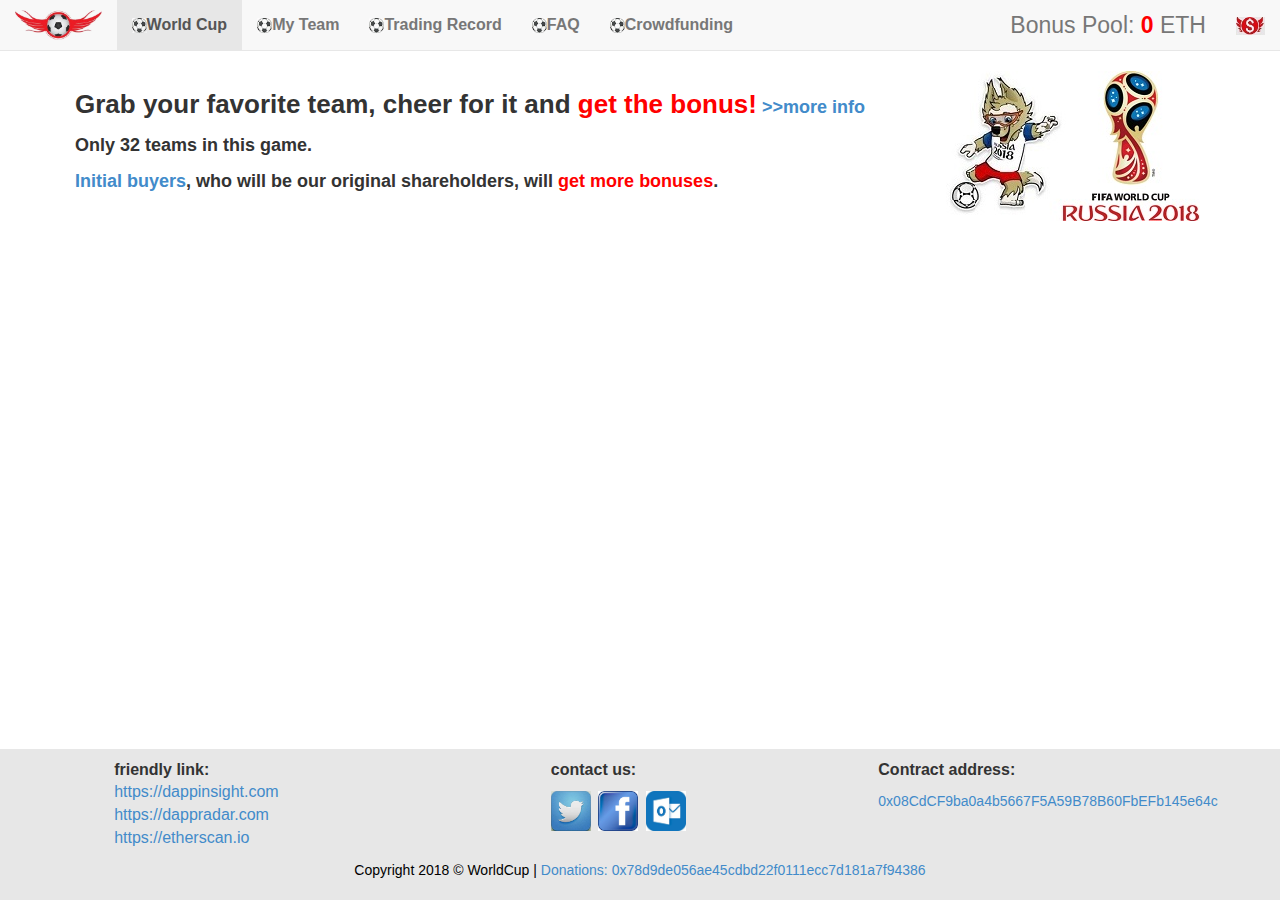
<file: index.html>
<!DOCTYPE html>
<html lang="en">
    <head>
        <script language="javascript" type="text/javascript" src="js/head.js"></script>
    </head>
    <body>    
		<div class="container">
			<div class="row clearfix" id="navID">
			</div>
			<div class="row" style="margin-top:70px;margin-bottom:30px;margin-right:10px;">
			    <div class="col-sm-9 col-md-9 col-lg-9" style="padding:15px 0px 0px 20px;">
				    <!--<h3>-->
							<p style="font-size:26px;"><strong>Grab your favorite team, cheer for it and <span style="color:#FF0000">get the bonus!</span><span style="font-size:18px;"><a class="pet1-href" href="FAQ.html"> >>more info</a></span></strong></p>
						<!--</h3>-->
						<p style="font-size:18px;"><!--style="text-align:center;color:#123456;font-size:30px;"-->
							<strong>Only 32 teams in this game.</strong>
						</p>
						<p style="font-size:18px;"><!--style="text-align:center;color:#123456;font-size:30px;"-->
							<strong><a href="present.html#testInitisal">Initial buyers</a>, who will be our original shareholders, will <span style="color:#FF0000">get more bonuses</span>.</strong>
						</p>
				</div>
				<div class="col-sm-3 col-md-3 col-lg-3" style="height:150px;background:url(images/bk_log.jpg) no-repeat right top;">
				</div>
			</div>
			<!--2. After the purchase of the current buyer, you will get 50% of the net profit, the remaining 25% will be put into the bonus pool, and the remaining 25% will reward our development team.You can see the balance of the bonus pool in the upper right corner. <br/>
							3. When the balance in the bonus pool is >=3.2 ether, you will get 0.1 ether, and once every day, the more teams you have, the more dividends you will receive.-->
			<!--<div id="gameinfo" class="row">
				<div class="col-xs-12 col-sm-8 col-sm-push-2">
				    <h2 class="text-center"><strong><span style="color:#FF0000">Come and grab your favorite team, cheer for it and get the bonus!</span></strong></h1>
				    <hr/>
				    <br/>
				</div>
			</div>-->
			<div id="petsRow" class="row" style="">
				<!-- PETS LOAD HERE -->
			</div>
			<div id="petTemplate" style="display: none;">
			  <div class="col-sm-6 col-md-4 col-lg-3"><!--<div class="col-sm-6 col-md-4 col-lg-3">--><!--<div class="col-sm-4 col-md-4 col-lg-4">-->
				<div class="panel panel-default panel-pet">
				  <div class="panel-heading" style="padding-top:3px;padding-bottom:3px;">
					<ul id="myTab" class="nav nav-pills">
                    <li><img src="images/baxi.png"/></li><!-- serial number: 1 No.1</li-->
                    <li class="country" style="float:right;line-height:30px;">Scrappy</li>
					</ul>
				  </div>
				  <div class="panel-body"><!--style="cursor:pointer;"  onclick="tosearchItem(2)"-->
					<a class="pet-href-pic" href=""><img alt="140x140" data-src="holder.js/140x140" class="img-rounded img-center" style="width: 100%;" src="images/baxi_team.jpg" data-holder-rendered="true"></a>
					<br/><br/>
					<strong>Owner</strong>: <span class="pet-age">3</span><br/>
					<strong>Price</strong>: <span class="pet-breed">Golden Retriever</span><br/>
					<strong>description</strong>: <span class="pet-location">Warren, MI</span><br/>
					<a class="pet-href" href="">>>more info</a><br/>
					<!--<button class="btn btn-default btn-adopt" type="button" data-id="0">Adopt</button>-->
					<!--<button class="btn btn-default btn-liupp" type="button">checkVal</button>-->
				  </div>
				</div>
			  </div>
			</div>
		</div>
		<footer class="myfooter fixed-footer" id="indexPageID">
        <div id="myfooterDiv"></div>
		</footer>
	<script src="https://code.jquery.com/jquery-1.12.4.min.js"></script>
    <!-- Include all compiled plugins (below), or include individual files as needed -->
    <script src="js/bootstrap.min.js"></script>
	<!-- <script src="datatable/js/jquery.dataTables.js"></script>-->
	<script src="datatable/js/jquery.dataTables.js"></script>
    <script src="js/web3.min.js"></script>
    <script src="js/truffle-contract.js"></script>
    <script src="js/app.js"></script>
	<script src="js/nav.js"></script>
	<script src="js/footer.js"></script>
	<script type="text/javascript">
		$(function() {
			nav.createNav("navID", 0);
			footdiv.createFootDiv("myfooterDiv");
			$(window).load(function() {
				//$("#page1").load("nav.html");
				App.initWeb3(1, 0);//init();
				//$("footer").removeClass("fixed-footer");
			});

			/*function footerPosition(){
			  //$("footer").removeClass("fixed-footer");
			  var contentHeight = document.body.scrollHeight,//网页正文全文高度
				  winHeight = window.innerHeight;//可视窗口高度，不包括浏览器顶部工具栏
			  if(!(contentHeight > winHeight)){
				  //当网页正文高度小于可视窗口高度时，为footer添加类fixed-footer
				  $("footer").removeClass("fixed-footer");
			  } else {
				  $("footer").removeClass("fixed-footer");
				  $("footer").addClass("fixed-footer");
				  $(".content").height(winHeight);
			  }
			}
			footerPosition();
			$(window).resize(footerPosition);*/
		});
	</script>
	</body>
</html>
</file>
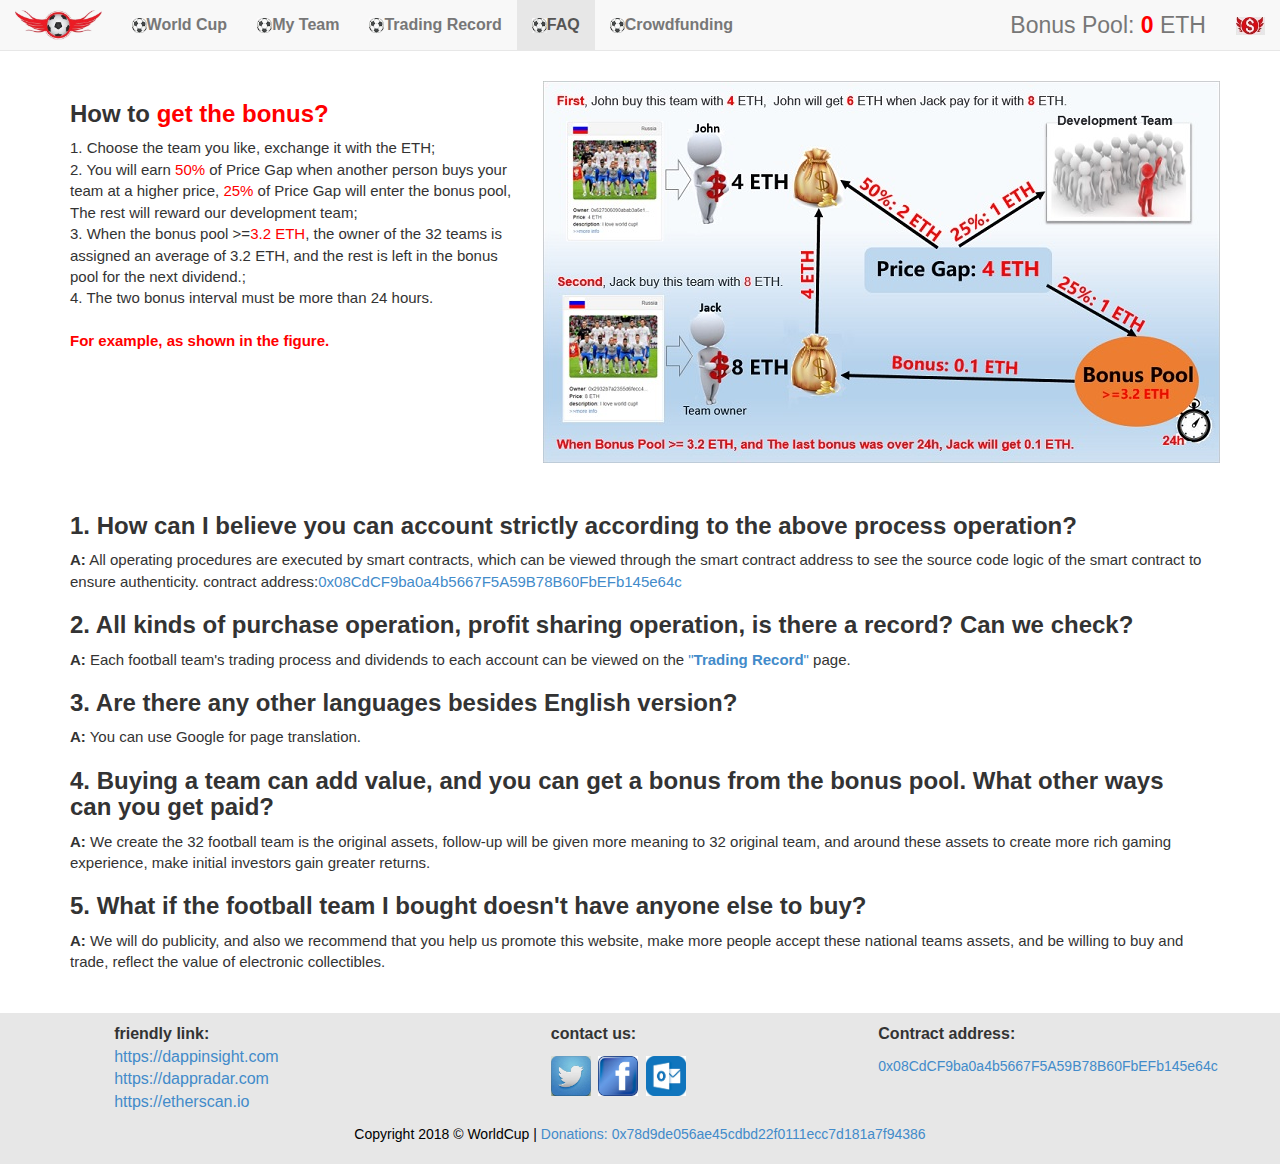
<file: FAQ.html>
<!DOCTYPE html>
<html lang="en">
    <head>
        <script language="javascript" type="text/javascript" src="js/head.js"></script>
    </head>
    <body>    
		<div class="container clear-padding">
			<div class="row clearfix" id="navID">
			</div>
			<div id="petItemTemplatefaq" style="margin-top:80px;">
			    <div class="col-sm-12 col-md-12 col-lg-12">
				    <div class="row" style="margin-bottom:50px;">
						<div class="col-sm-5 col-md-5 col-lg-5" style="margin-right:0px;">
							<h3><strong>How to <span style="color:#FF0000">get the bonus?<span></strong></h3>
							<p style="font-size:15px;"><!--style="text-align:center;color:#123456;font-size:30px;"-->
								1. Choose the team you like, exchange it with the ETH; <br/>
								2. You will earn <span style="color:#FF0000">50%</span> of Price Gap when another person buys your team at a higher price, <span style="color:#FF0000">25%</span> of Price Gap will enter the bonus pool, The rest will reward our development team;<br/>
								3. When the bonus pool >=<span style="color:#FF0000">3.2 ETH</span>, the owner of the 32 teams is assigned an average of 3.2 ETH, and the rest is left in the bonus pool for the next dividend.; <br/>
								4. The two bonus interval must be more than 24 hours.<br/><br/>
								<span style="color:#FF0000"><strong>For example, as shown in the figure.</strong></span>
							</p>
						</div>
						<!--div class="col-sm-8 col-md-8 col-lg-8" style="margin-left:0px;height:400px;background:url(images/boolsPool.jpg) no-repeat right top;"-->
						<div class="col-sm-7 col-md-7 col-lg-7" style="padding:0px;">
						    <img style="width:auto;height:auto;max-width:100%;max-height:100%;" src="images/ExampleSharePouns.jpg"><!--boolsPool.jpg"-->
						</div>
					</div>
			        
					<h3>
					    <strong>1. How can I believe you can account strictly according to the above process operation?</strong>
					</h3>
					<p style="font-size:15px;"><!--style="text-align:center;color:#123456;font-size:30px;"-->
						<strong>A:</strong> All operating procedures are executed by smart contracts, which can be viewed through the smart contract address to see the source code logic of the smart contract to ensure authenticity. contract address:<a href="https://etherscan.io/address/0x08cdcf9ba0a4b5667f5a59b78b60fbefb145e64c">0x08CdCF9ba0a4b5667F5A59B78B60FbEFb145e64c</a><br/>
					</p>
					<h3>
					    <strong>2. All kinds of purchase operation, profit sharing operation, is there a record? Can we check?</strong>
					</h3>
					<p style="font-size:15px;"><!--style="text-align:center;color:#123456;font-size:30px;"-->
						<strong>A:</strong> Each football team's trading process and dividends to each account can be viewed on the <a href="tradding.html">"<strong>Trading Record</strong>"</a> page. <br/>
					</p>
					<h3>
					    <strong>3. Are there any other languages besides English version?</strong>
					</h3>
					<p style="font-size:15px;"><!--style="text-align:center;color:#123456;font-size:30px;"-->
						<strong>A:</strong> You can use Google for page translation. <br/>
					</p>
					<h3>
					    <strong>4. Buying a team can add value, and you can get a bonus from the bonus pool. What other ways can you get paid?</strong>
					</h3>
					<p style="font-size:15px;"><!--style="text-align:center;color:#123456;font-size:30px;"-->
						<strong>A:</strong> We create the 32 football team is the original assets, follow-up will be given more meaning to 32 original team, and around these assets to create more rich gaming experience, make initial investors gain greater returns. <br/>
					</p>
					<h3>
					    <strong>5. What if the football team I bought doesn't have anyone else to buy?</strong>
					</h3>
					<p style="font-size:15px;"><!--style="text-align:center;color:#123456;font-size:30px;"-->
						<strong>A:</strong> We will do publicity, and also we recommend that you help us promote this website, make more people accept these national teams assets, and be willing to buy and trade, reflect the value of electronic collectibles. <br/>
					</p>
			    </div>
			</div>
		</div>
		<footer class="myfooter" style="margin-top:30px;">
        <div id="myfooterDiv"></div>
		</footer>
		<!--<footer class="footer">
			<div class="foot" style="text-align:center;height:100px;background-color:#E7E7E7;float:bottom;">
			    <div class="row">
				    <div class="col-sm-6 col-md-4 col-lg-4">
					    home
					</div>
					<div class="col-sm-6 col-md-4 col-lg-4">
					    home
					</div>
					<div class="col-sm-6 col-md-4 col-lg-4">
					    home
					</div>
				</div>
				<div class="row">
				    <div class="col-sm-4">fsdfsd</div>
				</div>
			</div>
		</footer>-->
	<script src="https://code.jquery.com/jquery-1.12.4.min.js"></script>
    <!-- Include all compiled plugins (below), or include individual files as needed -->
    <script src="js/bootstrap.min.js"></script>
	<!-- <script src="datatable/js/jquery.dataTables.js"></script>-->
	<script src="datatable/js/jquery.dataTables.js"></script>
    <script src="js/web3.min.js"></script>
    <script src="js/truffle-contract.js"></script>
    <script src="js/app.js"></script>
	<script src="js/nav.js"></script>
	<script src="js/footer.js"></script>
	<script type="text/javascript">
		$(function() {
			nav.createNav("navID", 3);
			footdiv.createFootDiv("myfooterDiv");
			$(window).load(function() {
				//$("#page1").load("nav.html");
				App.initWeb3(10, 0);//init();
				//$("footer").removeClass("fixed-footer");
			});

			//$("footer").removeClass("fixed-footer");
		});
	</script>
	</body>
</html>
</file>
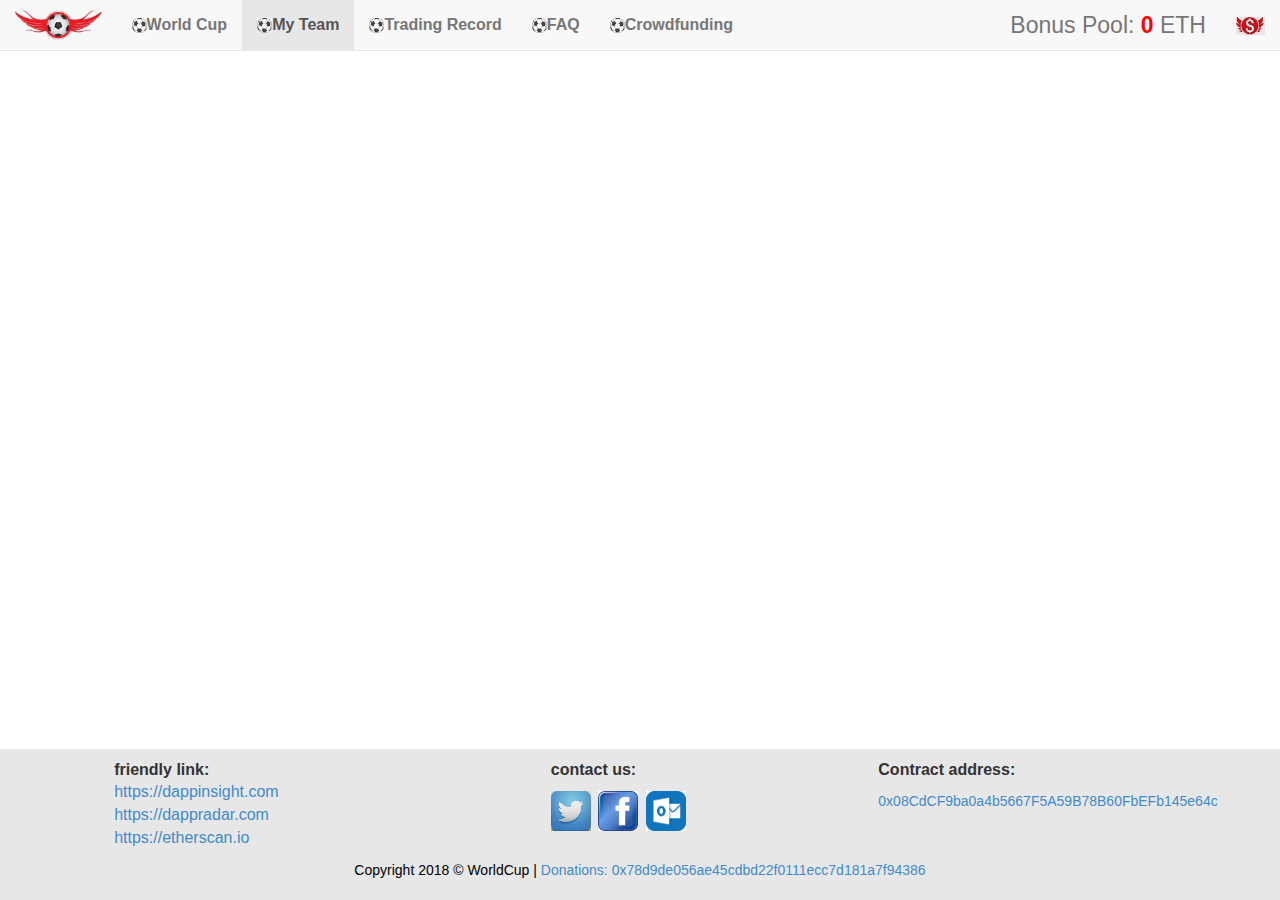
<file: myteam.html>
<!DOCTYPE html>
<html lang="en">
    <head>
        <script language="javascript" type="text/javascript" src="js/head.js"></script>
    </head>
    <body>    
		<div class="container clear-padding">
			<div class="row clearfix" id="navID">
			</div>
			<div id="petsRow" class="row" style="margin-top:70px;">
				<!-- PETS LOAD HERE -->
			</div>
			<div id="petTemplate" style="display: none;">
			  <div class="col-sm-6 col-md-4 col-lg-3"><!--<div class="col-sm-6 col-md-4 col-lg-3">--><!--<div class="col-sm-4 col-md-4 col-lg-4">-->
				<div class="panel panel-default panel-pet">
				  <div class="panel-heading" style="padding-top:3px;padding-bottom:3px;">
					<ul id="myTab" class="nav nav-pills">
                    <li><img src="images/baxi.png"/></li><!-- serial number: 1 No.1</li-->
                    <li class="country" style="float:right;line-height:30px;">Scrappy</li>
					</ul>
				  </div>
				  <div class="panel-body"><!--style="cursor:pointer;"  onclick="tosearchItem(2)"-->
					<a class="pet-href-pic" href=""><img alt="140x140" data-src="holder.js/140x140" class="img-rounded img-center" style="width: 100%;" src="images/baxi_team.jpg" data-holder-rendered="true"></a>
					<br/><br/>
					<strong>Owner</strong>: <span class="pet-age">3</span><br/>
					<strong>Price</strong>: <span class="pet-breed">Golden Retriever</span><br/>
					<strong>describe</strong>: <span class="pet-location">Warren, MI</span><br/>
					<a class="pet-href" href="">>>more info</a><br/>
					<!--<button class="btn btn-default btn-adopt" type="button" data-id="0">Adopt</button>-->
					<!--<button class="btn btn-default btn-liupp" type="button">checkVal</button>-->
				  </div>
				</div>
			  </div>
			</div>
		</div>
		<footer class="myfooter fixed-footer">
        <div id="myfooterDiv"></div>
		</footer>
	<script src="https://code.jquery.com/jquery-1.12.4.min.js"></script>
    <!-- Include all compiled plugins (below), or include individual files as needed -->
    <script src="js/bootstrap.min.js"></script>
	<!-- <script src="datatable/js/jquery.dataTables.js"></script>-->
	<script src="datatable/js/jquery.dataTables.js"></script>
    <script src="js/web3.min.js"></script>
    <script src="js/truffle-contract.js"></script>
    <script src="js/app.js?version=15.0"></script>
	<script src="js/nav.js"></script>
	<script src="js/footer.js"></script>
	<script type="text/javascript">
		$(function() {
			nav.createNav("navID", 1);
			footdiv.createFootDiv("myfooterDiv");
			$(window).load(function() {
				//$("#page1").load("nav.html");
				App.initWeb3(3, 0);//init();
			});
			
			function footerPosition(){
			  $("footer").removeClass("fixed-footer");
			  var contentHeight = document.body.scrollHeight,//网页正文全文高度
				  winHeight = window.innerHeight;//可视窗口高度，不包括浏览器顶部工具栏
			  if(!(contentHeight > winHeight)){
				  //当网页正文高度小于可视窗口高度时，为footer添加类fixed-footer
				  $("footer").removeClass("fixed-footer");
			  } else {
				  
				  $("footer").addClass("fixed-footer");
				  $(".content").height(winHeight);
			  }
			}
			
			//footerPosition();
			//$(window).resize(footerPosition);
			
			/*function footerPosition(){
			  $("footer").removeClass("fixed-footer");
			  var contentHeight = document.body.scrollHeight,//网页正文全文高度
				  winHeight = window.innerHeight;//可视窗口高度，不包括浏览器顶部工具栏
			  if(!(contentHeight > winHeight)){
				  //当网页正文高度小于可视窗口高度时，为footer添加类fixed-footer
				  $("footer").removeClass("fixed-footer");
			  } else {
				  //$("footer").removeClass("fixed-footer");
				  $("footer").addClass("fixed-footer");
				  $(".content").height(winHeight);
			  }
			}
			footerPosition();
			$(window).resize(footerPosition);*/
		});
	</script>
	</body>
</html>
</file>
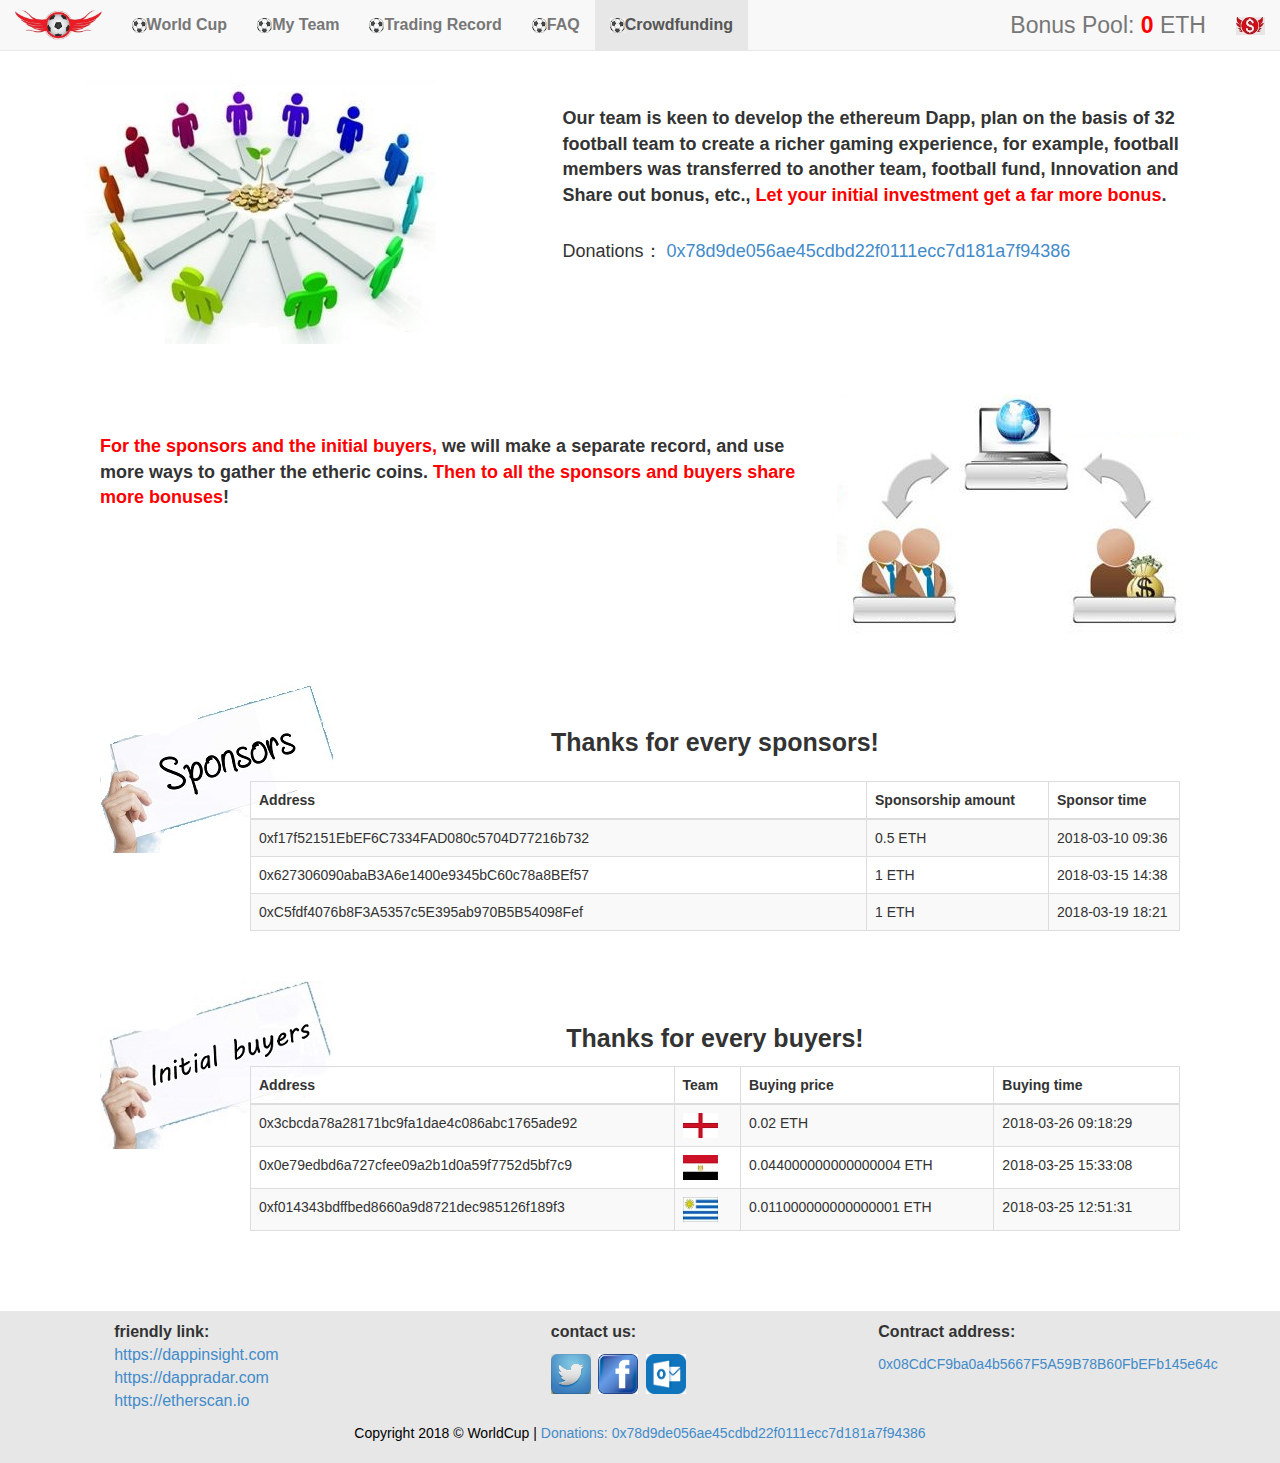
<file: present.html>
<!DOCTYPE html>
<html lang="en">
    <head>
        <script language="javascript" type="text/javascript" src="js/head.js"></script>
		<!--<link rel="stylesheet" href="datatable/css/jquery.dataTables.min.css" />-->
		<link rel="stylesheet" type="text/css" href="https://cdn.datatables.net/1.10.15/css/jquery.dataTables.min.css">
    </head>
    <body>    
		<div class="container clear-padding">
			<div class="row clearfix" id="navID">
			</div>
			<div id="traddingRecordTemplate" style="padding:15px 30px 30px 30px;margin-top:60px;">
			    <div class="col-sm-12 col-md-12 col-lg-12">
				    <div class="row" style="margin-bottom:50px;">
						<div class="col-sm-5 col-md-5 col-lg-5" style="margin:0px;padding: 0px">
						    <img style="width:auto;height:auto;max-width:100%;max-height:100%;" src="images/crowdfunding1.jpg"><!--boolsPool.jpg"-->
						</div>
						<div class="col-sm-7 col-md-7 col-lg-7" style="padding-top:30px">
							<p style="font-size:18px;"><!--style="text-align:center;color:#123456;font-size:30px;"-->
							<strong>Our team is keen to develop the ethereum Dapp, plan on the basis of 32 football team to create a richer gaming experience, for example, football members was transferred to another team, football fund, Innovation and Share out bonus, etc., <span style="color:#FF0000">Let your initial investment get a far more bonus</span>.</strong>
							</p><br/>
							<p style="font-size:18px;">Donations： <a>0x78d9de056ae45cdbd22f0111ecc7d181a7f94386</a></p>
						</div>
					</div>
					<div class="row" style="margin-bottom:50px;">
						<div class="col-sm-8 col-md-8 col-lg-8" style="padding-top:40px">
							<p style="font-size:18px;"><!--style="text-align:center;color:#123456;font-size:30px;"  15  50-->
								<strong><span style="color:#FF0000">For the sponsors and the initial buyers,</span> we will make a separate record, and use more ways to gather the etheric coins. <span style="color:#FF0000">Then to all the sponsors and buyers share more bonuses</span>!</strong>
							</p><br/>
						</div>
						<div class="col-sm-4 col-md-4 col-lg-4" style="margin:0px;padding:0px;">
						    <img style="width:auto;height:auto;max-width:100%;max-height:100%;float:right;" src="images/crowdfunding2.png"><!--boolsPool.jpg"-->
						</div>
					</div>
				</div>
				<div class="col-sm-12 col-md-12 col-lg-12">
				    <div id="gamerules"  style="padding:40px 0px 30px 150px;background:url(images/sponer.jpg) no-repeat left top;"><!--background-color:#ffff80;png-->
				    <!--<table id="traddingTable" class="table">  18px	-->
					<div style="width:100%;text-align:center;font-size:25px;"><strong>Thanks for every sponsors!</strong></div>
				    <table id="presentTable" class="table table-striped table-bordered table-hover" style="margin-top:20px;">
							<thead>
								<tr>
									<th class="center" style="width:20px;height:0px;">Address</th>
									<th class="center" style="width:20px;height:0px;">Sponsorship amount</th>
									<th class="center" style="width:70px;">Sponsor time</th>
								</tr>
							</thead>
							<tbody>
							    <tr>
								<td>0xf17f52151EbEF6C7334FAD080c5704D77216b732</td>
								<td>0.5 ETH</td>
								<td>2018-03-10 09:36</td>
								</tr>
								<tr>
								<td>0x627306090abaB3A6e1400e9345bC60c78a8BEf57</td>
								<td>1 ETH</td>
								<td>2018-03-15 14:38</td>
								</tr>
								<tr>
								<td>0xC5fdf4076b8F3A5357c5E395ab970B5B54098Fef</td>
								<td>1 ETH</td>
								<td>2018-03-19 18:21</td>
								</tr>
							</tbody>
							<!--<tbody  id='tbodydata'>-->
							<!--</tbody>-->
						</table>
						<!--<div style="width:100%;text-align:center;font-size:25px;"><strong>Thanks for every sponsors!</strong></div>-->
						<!--<p>Exceptional address: 0x0000000000000000</p>-->
				    </div>
				</div>
				<a name="testInitisal"></a>
				<div class="col-sm-12 col-md-12 col-lg-12">
				    <div id="gamerules"  style="padding:40px 0px 30px 150px;background:url(images/initialBuyers.jpg) no-repeat left top;"><!--background-color:#ffff80;png-->
				    <!--<table id="traddingTable" class="table">  18px	-->
					<!--<div style="width:100%;text-align:center;font-size:25px;"><strong>Has sponsored</strong></div>-->
					<div style="width:100%;text-align:center;font-size:25px;"><strong>Thanks for every buyers!</strong></div>
				    <table id="initialTable" class="table table-striped table-bordered table-hover" style="margin-top:10px;">
							<thead>
								<tr>
									<th class="center">Address</th>
									<th class="center">Team</th>
									<th class="center">Buying price</th>
									<th class="center">Buying time</th>
								</tr>
							</thead>
							<tbody>
							    <tr>
								<td>0x3cbcda78a28171bc9fa1dae4c086abc1765ade92</td>
								<td><a href="team.html?27"><img height="25px" src="images/England.jpg"/></a></td>
								<td>0.02 ETH</td>
								<td>2018-03-26 09:18:29</td>
								</tr>
								<tr>
								<td>0x0e79edbd6a727cfee09a2b1d0a59f7752d5bf7c9</td>
								<td><a href="team.html?2"><img height="25px" src="images/Egypt.jpg"/></a></td>
								<td>0.044000000000000004 ETH</td>
								<td>2018-03-25 15:33:08</td>
								</tr>
								<tr>
								<td>0xf014343bdffbed8660a9d8721dec985126f189f3</td>
								<td><a href="team.html?3"><img height="25px" src="images/Uruguay.jpg"/></a></td>
								<td>0.011000000000000001 ETH</td>
								<td>2018-03-25 12:51:31</td>
								</tr>
							</tbody>
							<!--<tbody  id='tbodydata'>-->
							<!--</tbody>-->
						</table>
						<!--<div style="width:100%;text-align:center;font-size:25px;"><strong>Thank you for your support!</strong></div>-->
						<!--<p>Exceptional address: 0x0000000000000000</p>-->
				    </div>
				</div>
			</div>
		</div>
		<footer class="myfooter">
        <div id="myfooterDiv"></div>
		</footer>
		<!--<footer class="footer">
			<div class="foot" style="text-align:center;height:100px;background-color:#E7E7E7;float:bottom;">
			    <div class="row">
				    <div class="col-sm-6 col-md-4 col-lg-4">
					    home
					</div>
					<div class="col-sm-6 col-md-4 col-lg-4">
					    home
					</div>
					<div class="col-sm-6 col-md-4 col-lg-4">
					    home
					</div>
				</div>
				<div class="row">
				    <div class="col-sm-4">fsdfsd</div>
				</div>
			</div>
		</footer>-->
	<script src="https://code.jquery.com/jquery-1.12.4.min.js"></script>
    <!-- <script type="text/javascript" language="javascript" src="https://cdn.datatables.net/1.10.15/js/jquery.dataTables.min.js"></script>-->
    <!-- Include all compiled plugins (below), or include individual files as needed -->
    <script src="js/bootstrap.min.js"></script>
	<!-- <script src="datatable/js/jquery.dataTables.js"></script>-->
	<script src="datatable/js/jquery.dataTables.js"></script>
    <script src="js/web3.min.js"></script>
    <script src="js/truffle-contract.js"></script>
    <script src="js/app.js"></script>
	<script src="js/nav.js"></script>
	<script src="js/footer.js"></script>
	<script type="text/javascript">
		$(function() {
			nav.createNav("navID", 4);
			footdiv.createFootDiv("myfooterDiv");
			//$('#presentTables').DataTable();
			//$('#traddingTable').dataTable();
			$(window).load(function() {
				//$("#page1").load("nav.html");
				App.initWeb3(133, 0);//init();13
				//$("footer").removeClass("fixed-footer");
			});
		});
	</script>
	</body>
</html>
</file>
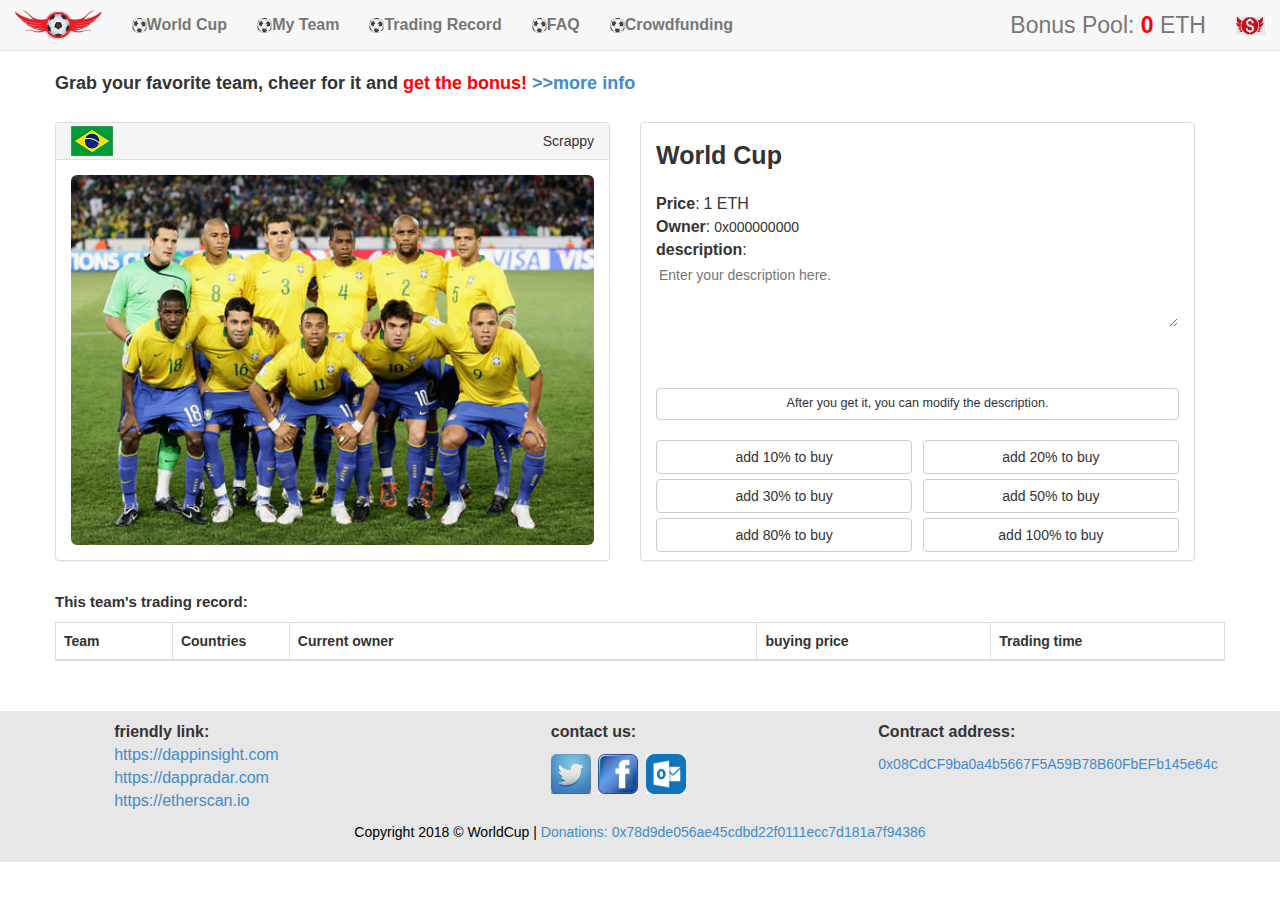
<file: team.html>
<!DOCTYPE html>
<html lang="en">
    <head>
        <script language="javascript" type="text/javascript" src="js/head.js"></script>
		<link rel="stylesheet" type="text/css" href="https://cdn.datatables.net/1.10.15/css/jquery.dataTables.min.css">
    </head>
    <body>    
		<div class="container clear-padding">
			<div class="row clearfix" id="navID">
			</div>
			<div id="petItemTemplateInfo" class="row" style="margin-top:70px;">
			    <div class="col-sm-12 col-md-12 col-lg-12">
				    <p style="font-size:18px;"><strong>Grab your favorite team, cheer for it and <span style="color:#FF0000">get the bonus!</span><span style="font-size:18px;"><a class="pet1-href" href="FAQ.html"> >>more info</a></span></strong></p>
				</div>
			</div>
			<div id="petItemTemplate" class="row" style="padding:15px 30px 10px 0px;">
			  <div class="col-sm-6 col-md-6 col-lg-6">
				<div class="panel panel-default panel-pet-item">
				    <div class="panel-heading" style="padding-top:3px;padding-bottom:3px;">
						<ul id="myTab" class="nav nav-pills">
						<li><img src="images/baxi.png"/></li><!-- serial number: 1 No.1</li-->
						<li class="country" style="float:right;line-height:30px;">Scrappy</li>
						</ul>
					  </div>
					  <div class="panel-body">
						<a style="cursor:pointer;"><img alt="140x100" data-src="holder.js/140x100" class="img-rounded img-center-item" style="width: 100%;" src="images/baxi_team.jpg" data-holder-rendered="true"></a>
						<br/>
					  </div>
				</div>
			  </div>
			  <div class="col-sm-6 col-md-6 col-lg-6">
				<div class="panel panel-default panel-pet-item">
					  <div class="panel-body" style="height:436.89px">
					    <strong><span class="pet-name-world-conty" style="font-size:25px;">World Cup</span></strong><br/><br/>
						<span style="font-size:16px;margin-bottom:10px;"><strong>Price</strong>:</span> <span class="pet-breed-item" style="font-size:16px;margin-bottom:10px;">1 ETH</span><br/>
						<span style="font-size:16px;margin-bottom:10px;"><strong>Owner</strong>:</span> <span class="pet-age-item" style="font-size:100%;margin-bottom:10px;">0x000000000</span><br/>
						<span style="font-size:16px;margin-bottom:10px;"><strong>description</strong>:</span> <!--<span class="pet-location-item" style="font-size:16px;margin-bottom:10px;">I love world cup!</span>-->
						<textarea rows="3" name="EVENT_DES_read" id="EVENT_DES_read" maxlength="200" placeholder="Enter your description here." title="description" style="width:100%;border:1px solid #FFF;" readonly="readonly"></textarea><br/><br/>
						<textarea rows="3" name="EVENT_DES" id="EVENT_DES" maxlength="200" placeholder="Enter your description here." title="description" style="width:100%;border:1px solid #000;display: none;"></textarea><br/><br/>
						<button class="btn btn-default btn-editinfo" onclick="" style="width:100%;font-size:90%;"><span class="btnInfo">After you get it, you can modify the description.</span></button><br/><br/>
						<div id="btn-buy" style="width:100%">
						<button class="btn btn-default btn-adopt0" type="button" data-id="0" onclick="" style="width:49%;height:34px;margin-bottom:5px;font-size:100%;">add 10% to buy</button>
						<button class="btn btn-default btn-adopt1" type="button" data-id="0" onclick="" style="width:49%;height:34px;margin-bottom:5px;font-size:100%;float:right;">add 20% to buy</button><br/>
						<button class="btn btn-default btn-adopt2" type="button" data-id="0" onclick="" style="width:49%;height:34px;margin-bottom:5px;font-size:100%;">add 30% to buy</button>
						<button class="btn btn-default btn-adopt3" type="button" data-id="0" onclick="" style="width:49%;height:34px;font-size:100%;float:right;">add 50% to buy</button><br/>
						<button class="btn btn-default btn-adopt4" type="button" data-id="0" onclick="" style="width:49%;height:34px;font-size:100%;">add 80% to buy</button>
						<button class="btn btn-default btn-adopt5" type="button" data-id="0" onclick="" style="width:49%;height:34px;font-size:100%;float:right;">add 100% to buy</button>
						</div>
					  </div>
				</div>
			  </div>
			</div>
			<div class="row" style="padding:0px 0px 0px 0px;">
			    <div class="col-sm-12 col-md-12 col-lg-12">
				    <p style="font-size:15px;"><strong>This team's trading record:</strong></p>
				    <table id="traddingTable" class="table table-bordered table-striped" style="margin-top:0px;width:100%;">
							<thead>
								<tr>
									<th class="center" style="width:10%;">Team</th>
									<th class="center" style="width:10%;">Countries</th>
									<!--<th class="center" style="width:70px;">Last owner</th>
									<th class="center" style="width:70px;">Last price</th>-->
									<th class="center" style="width:40%;">Current owner</th>
									<th class="center" style="width:20%;">buying price</th>
									<th class="center" style="width:20%;">Trading time</th>
								</tr>
							</thead>
							<tbody>
							</tbody>
					</table>
				</div>
			</div>
		</div>
		<footer class="myfooter" style="margin-top:30px;">
        <div id="myfooterDiv"></div>
		</footer>

	<script src="https://code.jquery.com/jquery-1.12.4.min.js"></script>
    <!-- Include all compiled plugins (below), or include individual files as needed -->
    <script src="js/bootstrap.min.js"></script>
	<!-- <script src="datatable/js/jquery.dataTables.js"></script>-->
	<script src="datatable/js/jquery.dataTables.js"></script>
    <script src="js/web3.min.js"></script>
    <script src="js/truffle-contract.js"></script>
    <script src="js/app.js"></script>
	<script src="js/nav.js"></script>
	<script src="js/footer.js"></script>
	<script type="text/javascript">
		$(function() {
			nav.createNav("navID", -1);
			footdiv.createFootDiv("myfooterDiv");
			$(window).load(function() {
				var value = location.search;
			    //alert(value.replace("?", ""));
			    //App.iteminfo(value.replace("?", ""));
				App.initWeb3(2, value.replace("?", ""));
			});

			function footerPosition(){
			  $("footer").removeClass("fixed-footer");
			  var contentHeight = document.body.scrollHeight,//网页正文全文高度
				  winHeight = window.innerHeight;//可视窗口高度，不包括浏览器顶部工具栏
			  if(!(contentHeight > winHeight)){
				  //当网页正文高度小于可视窗口高度时，为footer添加类fixed-footer
				  $("footer").removeClass("fixed-footer");
			  } else {
				  
				  $("footer").addClass("fixed-footer");
				  $(".content").height(winHeight);
			  }
			}
			//footerPosition();
			//$(window).resize(footerPosition);
		});
	</script>
	</body>
</html>
</file>
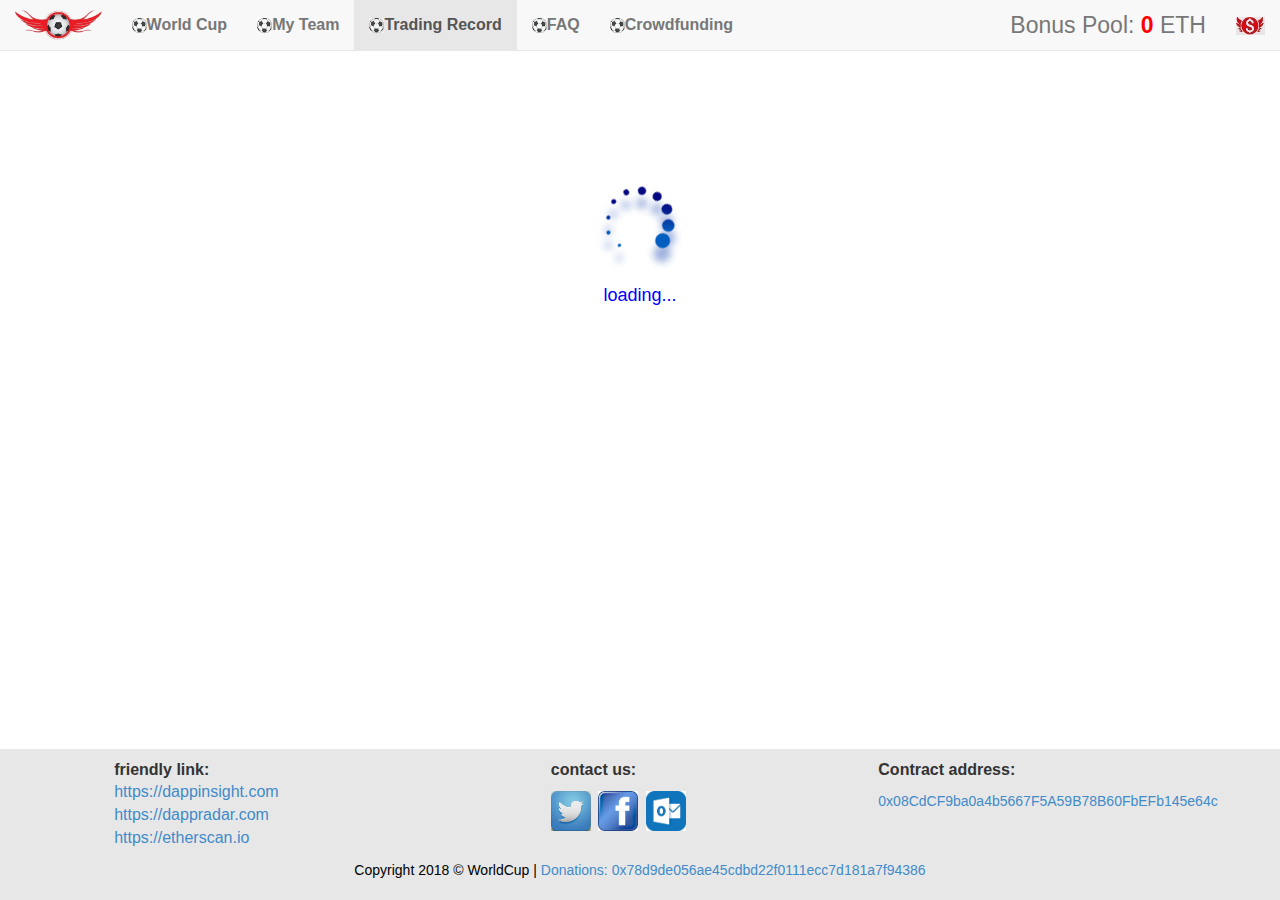
<file: tradding.html>
<!DOCTYPE html>
<html lang="en">
    <head>
        <script language="javascript" type="text/javascript" src="js/head.js"></script>
		<!--<link rel="stylesheet" href="datatable/css/jquery.dataTables.min.css" />-->
		<link rel="stylesheet" type="text/css" href="https://cdn.datatables.net/1.10.15/css/jquery.dataTables.min.css">
    </head>
    <body>    
		<div class="container clear-padding">
			<div class="row clearfix" id="navID">
			</div>
			<div id="traddingRecordTemplate" style="padding:15px 30px 30px 30px;margin-top:60px;">
			    <div id="hellocenter" style="width:100%;text-align:center;color:blue"><br/><br/><br/><br/><br/><img src="images/jiazai.gif" /><br/><h4 class="lighter block green">loading...</h4></div>
			    <div id="hellocenter2" style="display:none">
				<div class="col-sm-12 col-md-12 col-lg-12">
				    <!--<table id="traddingTable" class="table">	-->
					<div style="width:100%;text-align:center;font-size:18px;"><strong>Trading Record</strong></div>
				    <table id="traddingTable" class="table table-striped table-bordered table-hover" style="margin-top:5px;">
							<thead>
								<tr>
									<th class="center" style="width:20px;height:0px;">Team</th>
									<th class="center" style="width:20px;height:0px;">Countries</th>
									<!--<th class="center" style="width:70px;">Last owner</th>
									<th class="center" style="width:70px;">Last price</th>-->
									<th class="center" style="width:70px;">Current owner</th>
									<th class="center" style="width:70px;">buying price</th>
									<th class="center" style="width:70px;">Trading time</th>
								</tr>
							</thead>
							<tbody>
								
							</tbody>
							<!--<tbody  id='tbodydata'>-->
							<!--</tbody>-->
						</table>
						<!--<p>Exceptional address: 0x0000000000000000</p>-->
				</div>
				<div class="col-sm-12 col-md-12 col-lg-12">
				    <!--<table id="traddingTable" class="table">	-->
					<div style="width:100%;text-align:center;font-size:18px;"><strong>Bouns Record</strong></div>
				    <table id="traddingPoolTable" class="table table-striped table-bordered table-hover" style="margin-top:5px;">
							<thead>
								<tr>
									<th class="center" style="width:20px;height:0px;">Team</th>
									<th class="center" style="width:20px;height:0px;">Countries</th>
									<!--<th class="center" style="width:70px;">Last owner</th>
									<th class="center" style="width:70px;">Last price</th>-->
									<th class="center" style="width:70px;">Owner</th>
									<th class="center" style="width:70px;">Bouns</th>
									<th class="center" style="width:70px;">Bouns Time</th>
								</tr>
							</thead>
							<tbody>
								
							</tbody>
							<!--<tbody  id='tbodydata'>-->
							<!--</tbody>-->
						</table>
						<!--<p>Exceptional address: 0x0000000000000000</p>-->
				</div>
				</div>
			</div>
		</div>
		<footer class="myfooter fixed-footer" id="traddingPageID" style="margin-top:30px;">
        <div id="myfooterDiv"></div>
		</footer>
		<!--<footer class="footer">
			<div class="foot" style="text-align:center;height:100px;background-color:#E7E7E7;float:bottom;">
			    <div class="row">
				    <div class="col-sm-6 col-md-4 col-lg-4">
					    home
					</div>
					<div class="col-sm-6 col-md-4 col-lg-4">
					    home
					</div>
					<div class="col-sm-6 col-md-4 col-lg-4">
					    home
					</div>
				</div>
				<div class="row">
				    <div class="col-sm-4">fsdfsd</div>
				</div>
			</div>
		</footer>-->
	<script src="https://code.jquery.com/jquery-1.12.4.min.js"></script>
    <!-- <script type="text/javascript" language="javascript" src="https://cdn.datatables.net/1.10.15/js/jquery.dataTables.min.js"></script>-->
    <!-- Include all compiled plugins (below), or include individual files as needed -->
    <script src="js/bootstrap.min.js"></script>
	<!-- <script src="datatable/js/jquery.dataTables.js"></script>-->
	<script src="datatable/js/jquery.dataTables.js"></script>
    <script src="js/web3.min.js"></script>
    <script src="js/truffle-contract.js"></script>
    <script src="js/app.js"></script>
	<script src="js/nav.js"></script>
	<script src="js/footer.js"></script>
	<script type="text/javascript">
		$(function() {
			nav.createNav("navID", 2);
			footdiv.createFootDiv("myfooterDiv");
			//$('#traddingTable').dataTable();
			$(window).load(function() {
				//$("#page1").load("nav.html");
				App.initWeb3(8, 0);//init();
				//$("footer").removeClass("fixed-footer");
			});
			
			//$("footer").removeClass("fixed-footer");
		});
	</script>
	</body>
</html>
</file>
